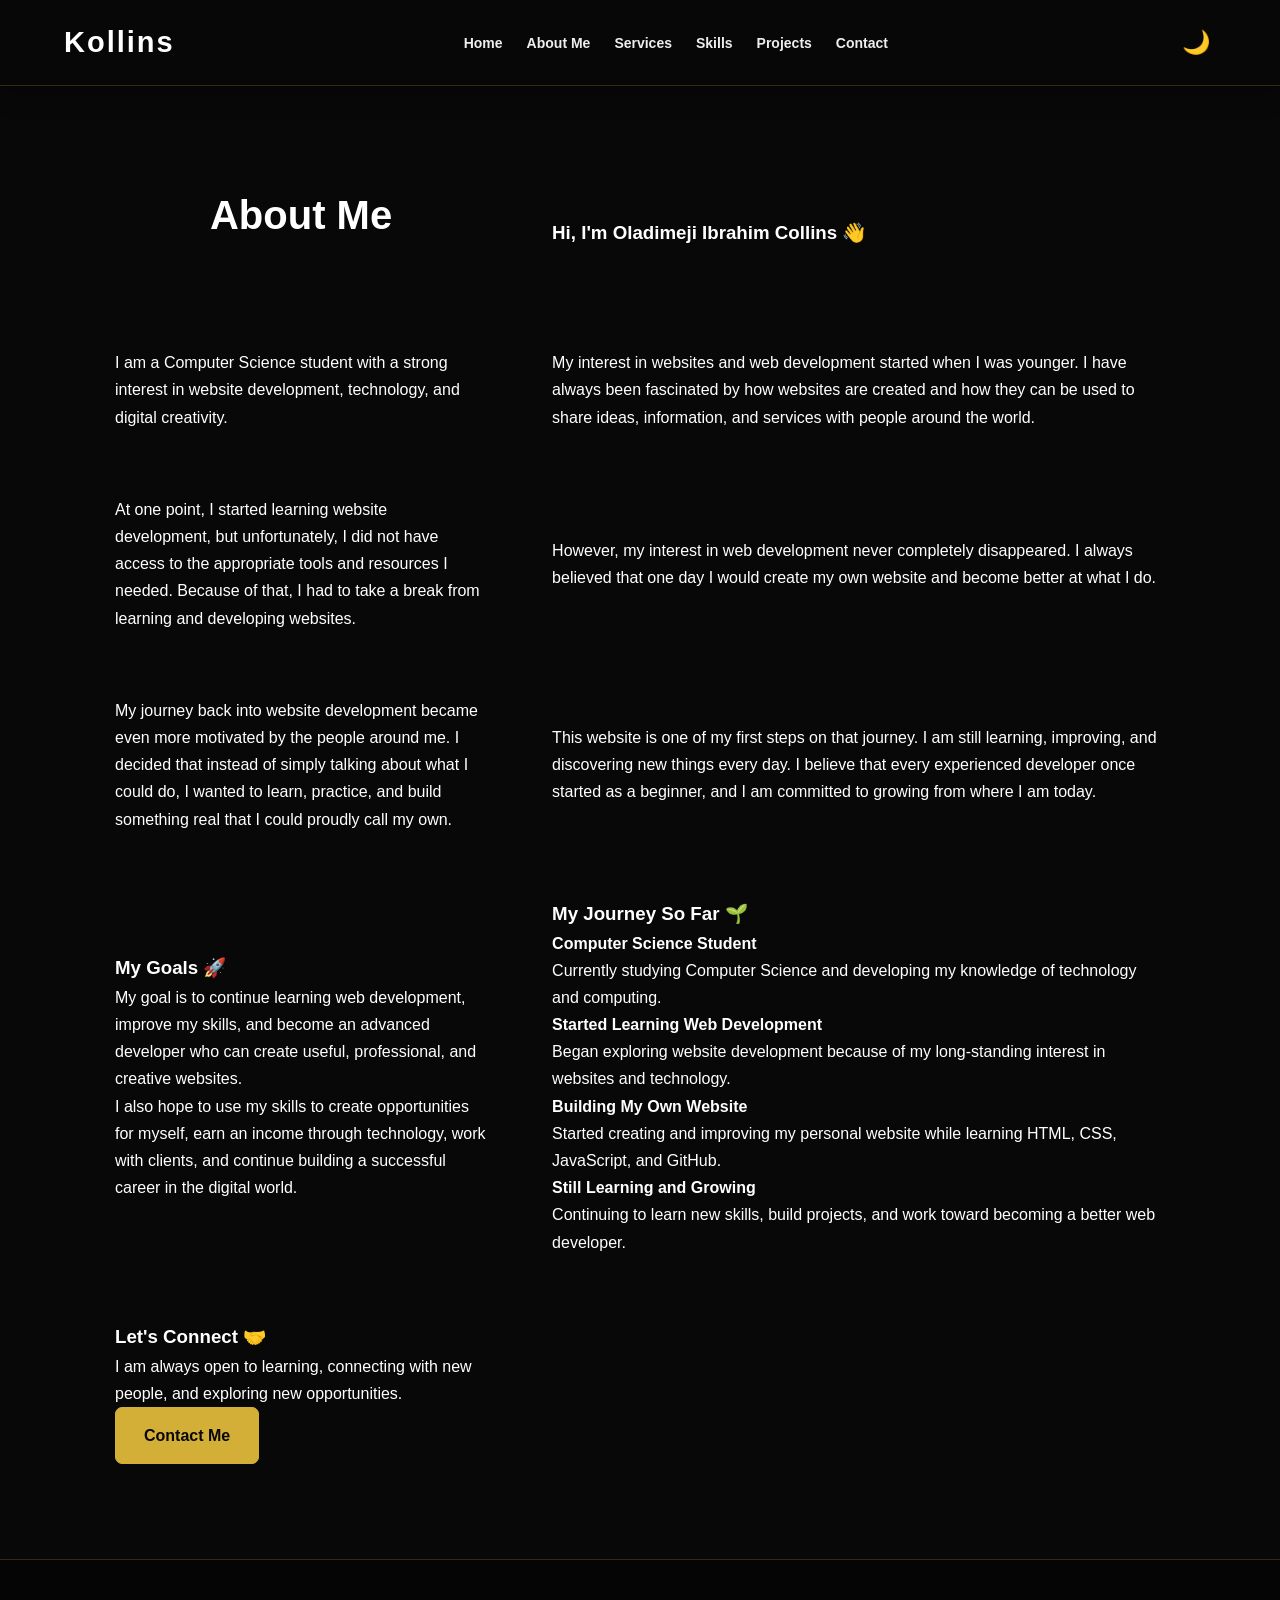
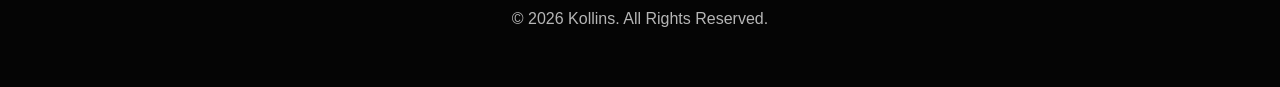
<file: about.html>
<!DOCTYPE html>
<html lang="en">
<head>
  <meta charset="UTF-8">
  <meta name="viewport" content="width=device-width, initial-scale=1.0">

  <title>About Me | Kollins</title>

  <link rel="stylesheet" href="style.css">
</head>

<body>

  <!-- =========================
       NAVIGATION
  ========================== -->

  <nav>
    <div class="nav-container">

      <h1>Kollins</h1>

      <button id="menu-toggle" aria-label="Open menu">
        ☰
      </button>

      <ul class="nav-links" id="nav-links">
        <li><a href="index.html">Home</a></li>
        <li><a href="about.html">About Me</a></li>
        <li><a href="index.html#services">Services</a></li>
        <li><a href="index.html#skills">Skills</a></li>
        <li><a href="index.html#projects">Projects</a></li>
        <li><a href="index.html#contact">Contact</a></li>
      </ul>

      <button id="theme-toggle" aria-label="Toggle dark mode">
        🌙
      </button>

    </div>
  </nav>


  <!-- =========================
       ABOUT ME HERO
  ========================== -->

  <section id="about-page">

    <div class="about-container">

      <h2>About Me</h2>

      <h3>Hi, I'm Oladimeji Ibrahim Collins 👋</h3>

      <p>
        I am a Computer Science student with a strong interest in
        website development, technology, and digital creativity.
      </p>

      <p>
        My interest in websites and web development started when I
        was younger. I have always been fascinated by how websites
        are created and how they can be used to share ideas,
        information, and services with people around the world.
      </p>

      <p>
        At one point, I started learning website development, but
        unfortunately, I did not have access to the appropriate
        tools and resources I needed. Because of that, I had to
        take a break from learning and developing websites.
      </p>

      <p>
        However, my interest in web development never completely
        disappeared. I always believed that one day I would create
        my own website and become better at what I do.
      </p>

      <p>
        My journey back into website development became even more
        motivated by the people around me. I decided that instead
        of simply talking about what I could do, I wanted to learn,
        practice, and build something real that I could proudly
        call my own.
      </p>

      <p>
        This website is one of my first steps on that journey.
        I am still learning, improving, and discovering new things
        every day. I believe that every experienced developer once
        started as a beginner, and I am committed to growing from
        where I am today.
      </p>


      <!-- =========================
           MY GOALS
      ========================== -->

      <div class="about-goals">

        <h3>My Goals 🚀</h3>

        <p>
          My goal is to continue learning web development, improve
          my skills, and become an advanced developer who can create
          useful, professional, and creative websites.
        </p>

        <p>
          I also hope to use my skills to create opportunities for
          myself, earn an income through technology, work with
          clients, and continue building a successful career in
          the digital world.
        </p>

      </div>


      <!-- =========================
           MY JOURNEY
      ========================== -->

      <div class="about-journey">

        <h3>My Journey So Far 🌱</h3>

        <div class="journey-item">

          <h4>Computer Science Student</h4>

          <p>
            Currently studying Computer Science and developing my
            knowledge of technology and computing.
          </p>

        </div>


        <div class="journey-item">

          <h4>Started Learning Web Development</h4>

          <p>
            Began exploring website development because of my
            long-standing interest in websites and technology.
          </p>

        </div>


        <div class="journey-item">

          <h4>Building My Own Website</h4>

          <p>
            Started creating and improving my personal website
            while learning HTML, CSS, JavaScript, and GitHub.
          </p>

        </div>


        <div class="journey-item">

          <h4>Still Learning and Growing</h4>

          <p>
            Continuing to learn new skills, build projects, and
            work toward becoming a better web developer.
          </p>

        </div>

      </div>


      <!-- =========================
           CALL TO ACTION
      ========================== -->

      <div class="about-action">

        <h3>Let's Connect 🤝</h3>

        <p>
          I am always open to learning, connecting with new people,
          and exploring new opportunities.
        </p>

        <a href="index.html#contact" class="cta-button">
          Contact Me
        </a>

      </div>

    </div>

  </section>


  <!-- =========================
       FOOTER
  ========================== -->

  <footer>

    <p>
      © 2026 Kollins. All Rights Reserved.
    </p>

  </footer>


  <!-- =========================
       JAVASCRIPT
  ========================== -->

  <script src="script.js"></script>

</body>
</html>
</file>
<file: style.css>
/* =========================
   GENERAL STYLES
========================= */

:root {
  --black: #080808;
  --dark: #101010;
  --dark-card: #171717;
  --gold: #d4af37;
  --gold-light: #f3d77a;
  --white: #ffffff;
  --muted: #b6b6b6;
  --border: rgba(212, 175, 55, 0.22);
}

* {
  margin: 0;
  padding: 0;
  box-sizing: border-box;
  scroll-behavior: smooth;
}

body {
  font-family: Arial, sans-serif;
  line-height: 1.7;
  background: var(--black);
  color: var(--white);
  transition: background 0.3s ease, color 0.3s ease;
}

a {
  -webkit-tap-highlight-color: transparent;
}

section {
  max-width: 1200px;
  margin: auto;
  padding: 95px 5%;
}

section h2 {
  text-align: center;
  font-size: 40px;
  color: var(--white);
  margin-bottom: 35px;
}

section h2 span {
  color: var(--gold);
}

.section-heading {
  text-align: center;
  margin-bottom: 35px;
}

.section-heading h2 {
  margin-bottom: 0;
}

.section-label {
  color: var(--gold);
  font-size: 12px;
  letter-spacing: 3px;
  font-weight: bold;
  margin-bottom: 12px;
}

.section-description {
  max-width: 750px;
  margin: 0 auto 45px;
  text-align: center;
  color: var(--muted);
  font-size: 17px;
}


/* =========================
   NAVIGATION
========================= */

nav {
  position: sticky;
  top: 0;
  z-index: 1000;
  background: rgba(8, 8, 8, 0.96);
  padding: 18px 5%;
  border-bottom: 1px solid var(--border);
  box-shadow: 0 4px 25px rgba(0, 0, 0, 0.4);
}

.nav-container {
  max-width: 1200px;
  margin: auto;
  display: flex;
  align-items: center;
  justify-content: space-between;
}

.nav-container h1 {
  color: var(--white);
  font-size: 29px;
  letter-spacing: 2px;
}

.nav-container h1 span,
footer h2 span {
  color: var(--gold);
}

.nav-links {
  display: flex;
  list-style: none;
  gap: 24px;
}

.nav-links a {
  color: #eeeeee;
  text-decoration: none;
  font-weight: bold;
  font-size: 14px;
  transition: 0.3s ease;
}

.nav-links a:hover {
  color: var(--gold);
}


/* =========================
   MOBILE MENU
========================= */

#menu-toggle {
  display: none;
  border: none;
  background: transparent;
  color: var(--gold);
  font-size: 28px;
  cursor: pointer;
}


/* =========================
   THEME BUTTON
========================= */

#theme-toggle {
  border: none;
  background: transparent;
  color: var(--gold);
  font-size: 23px;
  cursor: pointer;
  padding: 5px;
  transition: 0.3s ease;
}

#theme-toggle:hover {
  transform: rotate(20deg) scale(1.1);
}


/* =========================
   HOME / HERO
========================= */

#home {
  max-width: none;
  min-height: 88vh;
  display: flex;
  align-items: center;
  justify-content: center;
  text-align: center;

  background:
    radial-gradient(
      circle at 50% 30%,
      rgba(212, 175, 55, 0.12),
      transparent 45%
    ),
    linear-gradient(135deg, #080808, #151515);

  border-bottom: 1px solid var(--border);
}

.hero {
  max-width: 850px;
}

.hero-label {
  color: var(--gold);
  letter-spacing: 4px;
  font-size: 13px;
  font-weight: bold;
  margin-bottom: 20px;
}

.hero h2 {
  font-size: 52px;
  color: var(--white);
  margin-bottom: 15px;
}

.hero h2 span {
  color: var(--gold);
}

.hero h3 {
  font-size: 28px;
  color: var(--gold-light);
  margin-bottom: 20px;
}

.hero p {
  font-size: 18px;
  color: #c4c4c4;
  margin-bottom: 30px;
}

.hero-buttons {
  display: flex;
  justify-content: center;
  gap: 16px;
  flex-wrap: wrap;
}

.hero-highlight {
  display: flex;
  justify-content: center;
  align-items: center;
  gap: 10px;
  margin-top: 45px;
  color: var(--gold-light);
}

.hero-highlight p {
  margin: 0;
  font-size: 14px;
}


/* =========================
   BUTTONS
========================= */

.cta-button,
.secondary-button {
  display: inline-block;
  padding: 14px 28px;
  border-radius: 7px;
  font-weight: bold;
  text-decoration: none;
  transition: 0.3s ease;
}

.cta-button {
  background: var(--gold);
  color: #080808;
  border: 1px solid var(--gold);
}

.cta-button:hover {
  background: var(--gold-light);
  transform: translateY(-4px);
  box-shadow: 0 8px 25px rgba(212, 175, 55, 0.2);
}

.secondary-button {
  background: transparent;
  color: var(--gold);
  border: 1px solid var(--gold);
}

.secondary-button:hover {
  background: var(--gold);
  color: #080808;
  transform: translateY(-4px);
}


/* =========================
   ABOUT / OWNER INFORMATION
========================= */

#about {
  background: #0c0c0c;
}

.about-container {
  display: grid;
  grid-template-columns: 0.85fr 1.4fr;
  align-items: center;
  gap: 65px;
  max-width: 1050px;
  margin: auto;
}

.owner-image-container {
  text-align: center;
}

.owner-image-frame {
  width: 100%;
  max-width: 340px;
  height: 390px;
  margin: auto;
  padding: 9px;
  border: 2px solid var(--gold);
  border-radius: 18px;
  background: linear-gradient(
    135deg,
    var(--gold),
    #5d4811
  );
  box-shadow: 0 10px 40px rgba(212, 175, 55, 0.12);
}

.owner-image {
  width: 100%;
  height: 100%;
  display: block;
  object-fit: cover;
  object-position: center;
  border-radius: 11px;
}

.owner-image-caption {
  margin-top: 20px;
  color: var(--gold-light);
  font-size: 14px;
  font-weight: bold;
}

.online-dot {
  display: inline-block;
  width: 9px;
  height: 9px;
  background: #39d98a;
  border-radius: 50%;
  margin-right: 6px;
}

.about-small-title {
  color: var(--gold);
  font-size: 12px;
  font-weight: bold;
  letter-spacing: 2px;
  margin-bottom: 10px;
}

.about-content h3 {
  color: var(--white);
  font-size: 31px;
  margin-bottom: 5px;
}

.about-content h4 {
  color: var(--gold);
  font-size: 16px;
  margin-bottom: 22px;
}

.about-content > p:not(.about-small-title) {
  color: var(--muted);
  font-size: 15px;
  margin-bottom: 16px;
}

.owner-details {
  display: grid;
  grid-template-columns: 1fr 1fr;
  gap: 15px;
  margin: 28px 0;
}

.owner-detail {
  background: #171717;
  border: 1px solid var(--border);
  border-radius: 9px;
  padding: 13px;
}

.owner-detail span {
  color: var(--gold);
  font-size: 10px;
  letter-spacing: 1px;
  font-weight: bold;
}

.owner-detail p {
  color: var(--white);
  font-size: 13px;
  font-weight: bold;
  margin-top: 5px;
}


/* =========================
   SERVICES
========================= */

#services {
  background: #111111;
}

.service-list {
  display: grid;
  grid-template-columns: repeat(3, 1fr);
  gap: 25px;
}

.service-item {
  background: var(--dark-card);
  padding: 35px 25px;
  border-radius: 13px;
  text-align: center;
  border: 1px solid var(--border);
  transition: 0.3s ease;
}

.service-item:hover {
  transform: translateY(-8px);
  border-color: var(--gold);
  box-shadow: 0 12px 30px rgba(212, 175, 55, 0.1);
}

.service-icon {
  font-size: 37px;
  margin-bottom: 15px;
}

.service-item h3 {
  color: var(--gold);
  margin-bottom: 15px;
  font-size: 21px;
}

.service-item p {
  color: var(--muted);
  font-size: 15px;
}


/* =========================
   SKILLS
========================= */

#skills {
  background: #0b0b0b;
}

.skills-list {
  display: flex;
  flex-wrap: wrap;
  justify-content: center;
  gap: 15px;
  list-style: none;
  max-width: 850px;
  margin: auto;
}

.skills-list li {
  list-style: none;
  background: #191919;
  color: var(--gold);
  border: 1px solid var(--border);
  padding: 13px 25px;
  border-radius: 30px;
  font-weight: bold;
  transition: 0.3s ease;
}

.skills-list li:hover {
  background: var(--gold);
  color: #080808;
  transform: translateY(-4px);
}

.learning-box {
  max-width: 750px;
  margin: 55px auto 0;
  padding: 30px;
  text-align: center;
  background: #171717;
  border: 1px solid var(--border);
  border-radius: 13px;
}

.learning-box h3 {
  color: var(--gold);
  margin-bottom: 12px;
  font-size: 23px;
}

.learning-box p {
  color: var(--muted);
}


/* =========================
   PORTFOLIO
========================= */

#portfolio {
  max-width: none;
  background: #111111;
}

#portfolio .section-heading,
#portfolio .portfolio-intro {
  max-width: 1100px;
  margin-left: auto;
  margin-right: auto;
}

#portfolio h2 {
  font-size: 42px;
}

.portfolio-intro {
  margin: 0 auto 45px;
  text-align: center;
  color: var(--muted);
  font-size: 17px;
}


/* =========================
   PROJECT GRID
========================= */

.project-list {
  max-width: 1100px;
  margin: auto;
  display: grid;
  grid-template-columns: repeat(2, 1fr);
  gap: 30px;
}


/* =========================
   PROJECT CARDS
========================= */

.project-item {
  background: #191919;
  border-radius: 14px;
  overflow: hidden;
  border: 1px solid var(--border);
  transition: 0.3s ease;
  padding: 25px;
}

.project-item:hover {
  transform: translateY(-7px);
  border-color: var(--gold);
  box-shadow: 0 12px 30px rgba(212, 175, 55, 0.1);
}

.project-card-top {
  display: flex;
  justify-content: space-between;
  align-items: center;
  color: var(--gold);
  font-size: 11px;
  font-weight: bold;
  letter-spacing: 1px;
}

.project-icon {
  font-size: 48px;
  margin: 25px 0 10px;
}

.project-item h3 {
  color: var(--gold);
  font-size: 23px;
  margin-bottom: 12px;
}

.project-item p {
  color: var(--muted);
  font-size: 15px;
  margin-bottom: 20px;
}

.project-tags {
  display: flex;
  flex-wrap: wrap;
  gap: 8px;
  margin-bottom: 22px;
}

.project-tags span {
  background: #252014;
  color: var(--gold-light);
  border: 1px solid var(--border);
  border-radius: 20px;
  padding: 5px 12px;
  font-size: 11px;
}

.project-item a {
  display: inline-block;
  padding: 11px 19px;
  background: var(--gold);
  color: #080808;
  text-decoration: none;
  border-radius: 6px;
  font-weight: bold;
  font-size: 13px;
  transition: 0.3s ease;
}

.project-item a:hover {
  background: var(--gold-light);
  transform: translateY(-2px);
}


/* =========================
   SUPPORT
========================= */

#support {
  max-width: none;
  text-align: center;
  background:
    radial-gradient(
      circle at center,
      rgba(212, 175, 55, 0.1),
      transparent 60%
    ),
    #090909;
  border-top: 1px solid var(--border);
  border-bottom: 1px solid var(--border);
}

.support-content {
  max-width: 750px;
  margin: auto;
}

.support-content h2 {
  margin-bottom: 20px;
}

.support-content h2 span {
  color: var(--gold);
}

.support-content p:not(.section-label) {
  color: var(--muted);
  font-size: 17px;
  margin-bottom: 18px;
}

.support-content .cta-button {
  margin-top: 15px;
}


/* =========================
   CONTACT
========================= */

#contact {
  background: #0c0c0c;
}

.contact-container {
  display: grid;
  grid-template-columns: repeat(2, 1fr);
  gap: 25px;
  max-width: 850px;
  margin: auto;
}

.contact-card {
  text-align: center;
  background: #191919;
  border: 1px solid var(--border);
  border-radius: 13px;
  padding: 30px 20px;
  transition: 0.3s ease;
}

.contact-card:hover {
  border-color: var(--gold);
  transform: translateY(-5px);
}

.contact-icon {
  font-size: 35px;
  margin-bottom: 12px;
}

.contact-card h3 {
  color: var(--gold);
  margin-bottom: 10px;
}

.contact-card p {
  color: var(--muted);
  margin-bottom: 12px;
}

.contact-card a {
  color: var(--gold-light);
  text-decoration: none;
  font-weight: bold;
  overflow-wrap: anywhere;
}

.contact-card a:hover {
  text-decoration: underline;
}

.contact-note {
  max-width: 750px;
  margin: 45px auto 0;
  text-align: center;
}

.contact-note h3 {
  color: var(--gold);
  font-size: 24px;
  margin-bottom: 10px;
}

.contact-note p {
  color: var(--muted);
}


/* =========================
   FOOTER
========================= */

footer {
  background: #050505;
  color: var(--white);
  text-align: center;
  padding: 45px 20px;
  border-top: 1px solid var(--border);
}

footer h2 {
  color: var(--white);
  font-size: 30px;
  letter-spacing: 3px;
  margin-bottom: 10px;
}

footer p {
  color: var(--muted);
  margin-bottom: 10px;
}

.footer-links {
  display: flex;
  justify-content: center;
  flex-wrap: wrap;
  gap: 22px;
  margin: 25px 0;
}

.footer-links a {
  color: var(--gold);
  text-decoration: none;
  font-size: 14px;
}

.footer-links a:hover {
  color: var(--gold-light);
}

footer .copyright {
  font-size: 13px;
  margin-top: 20px;
}


/* =========================
   DARK MODE COMPATIBILITY
   Keeps the original JS toggle working.
========================= */

body.dark-mode {
  background: #050505;
  color: #ffffff;
}

body.dark-mode nav {
  background: rgba(5, 5, 5, 0.97);
}

body.dark-mode section {
  color: #ffffff;
}

body.dark-mode .service-item,
body.dark-mode .project-item,
body.dark-mode .contact-card,
body.dark-mode .learning-box,
body.dark-mode .owner-detail {
  background: #111111;
}


/* =========================
   MOBILE RESPONSIVENESS
========================= */

@media (max-width: 900px) {

  .nav-links {
    gap: 14px;
  }

  .nav-links a {
    font-size: 12px;
  }

  .about-container {
    gap: 35px;
  }

  .owner-image-frame {
    height: 340px;
  }

  .service-list {
    grid-template-columns: repeat(2, 1fr);
  }

}


@media (max-width: 768px) {

  nav {
    padding: 15px 5%;
  }

  .nav-container {
    position: relative;
  }

  #menu-toggle {
    display: block;
  }

  .nav-links {
    display: none;
    position: absolute;
    top: 60px;
    left: 0;
    width: 100%;
    background: #101010;
    border: 1px solid var(--border);
    flex-direction: column;
    align-items: center;
    padding: 25px 0;
    gap: 20px;
  }

  .nav-links.active {
    display: flex;
  }

  .nav-links a {
    font-size: 15px;
  }

  #theme-toggle {
    margin-left: 5px;
  }

  .hero h2 {
    font-size: 38px;
  }

  .hero h3 {
    font-size: 23px;
  }

  .hero p {
    font-size: 16px;
  }

  section {
    padding: 65px 5%;
  }

  section h2 {
    font-size: 32px;
  }

  .about-container {
    grid-template-columns: 1fr;
    gap: 35px;
  }

  .owner-image-frame {
    max-width: 300px;
    height: 340px;
  }

  .about-content h3 {
    font-size: 26px;
  }

  .service-list {
    grid-template-columns: 1fr;
  }

  .project-list {
    grid-template-columns: 1fr;
  }

  .contact-container {
    grid-template-columns: 1fr;
  }

  .hero-buttons {
    flex-direction: column;
    align-items: center;
  }

  .cta-button,
  .secondary-button {
    width: 100%;
    max-width: 280px;
    text-align: center;
  }

}


@media (max-width: 480px) {

  .nav-container h1 {
    font-size: 23px;
  }

  .hero h2 {
    font-size: 31px;
  }

  .hero h3 {
    font-size: 20px;
  }

  .hero-label {
    font-size: 11px;
    letter-spacing: 2px;
  }

  section h2 {
    font-size: 29px;
  }

  .owner-image-frame {
    height: 300px;
    max-width: 260px;
  }

  .owner-details {
    grid-template-columns: 1fr;
  }

  .project-item h3 {
    font-size: 20px;
  }

  .footer-links {
    gap: 15px;
  }

}
</file>
